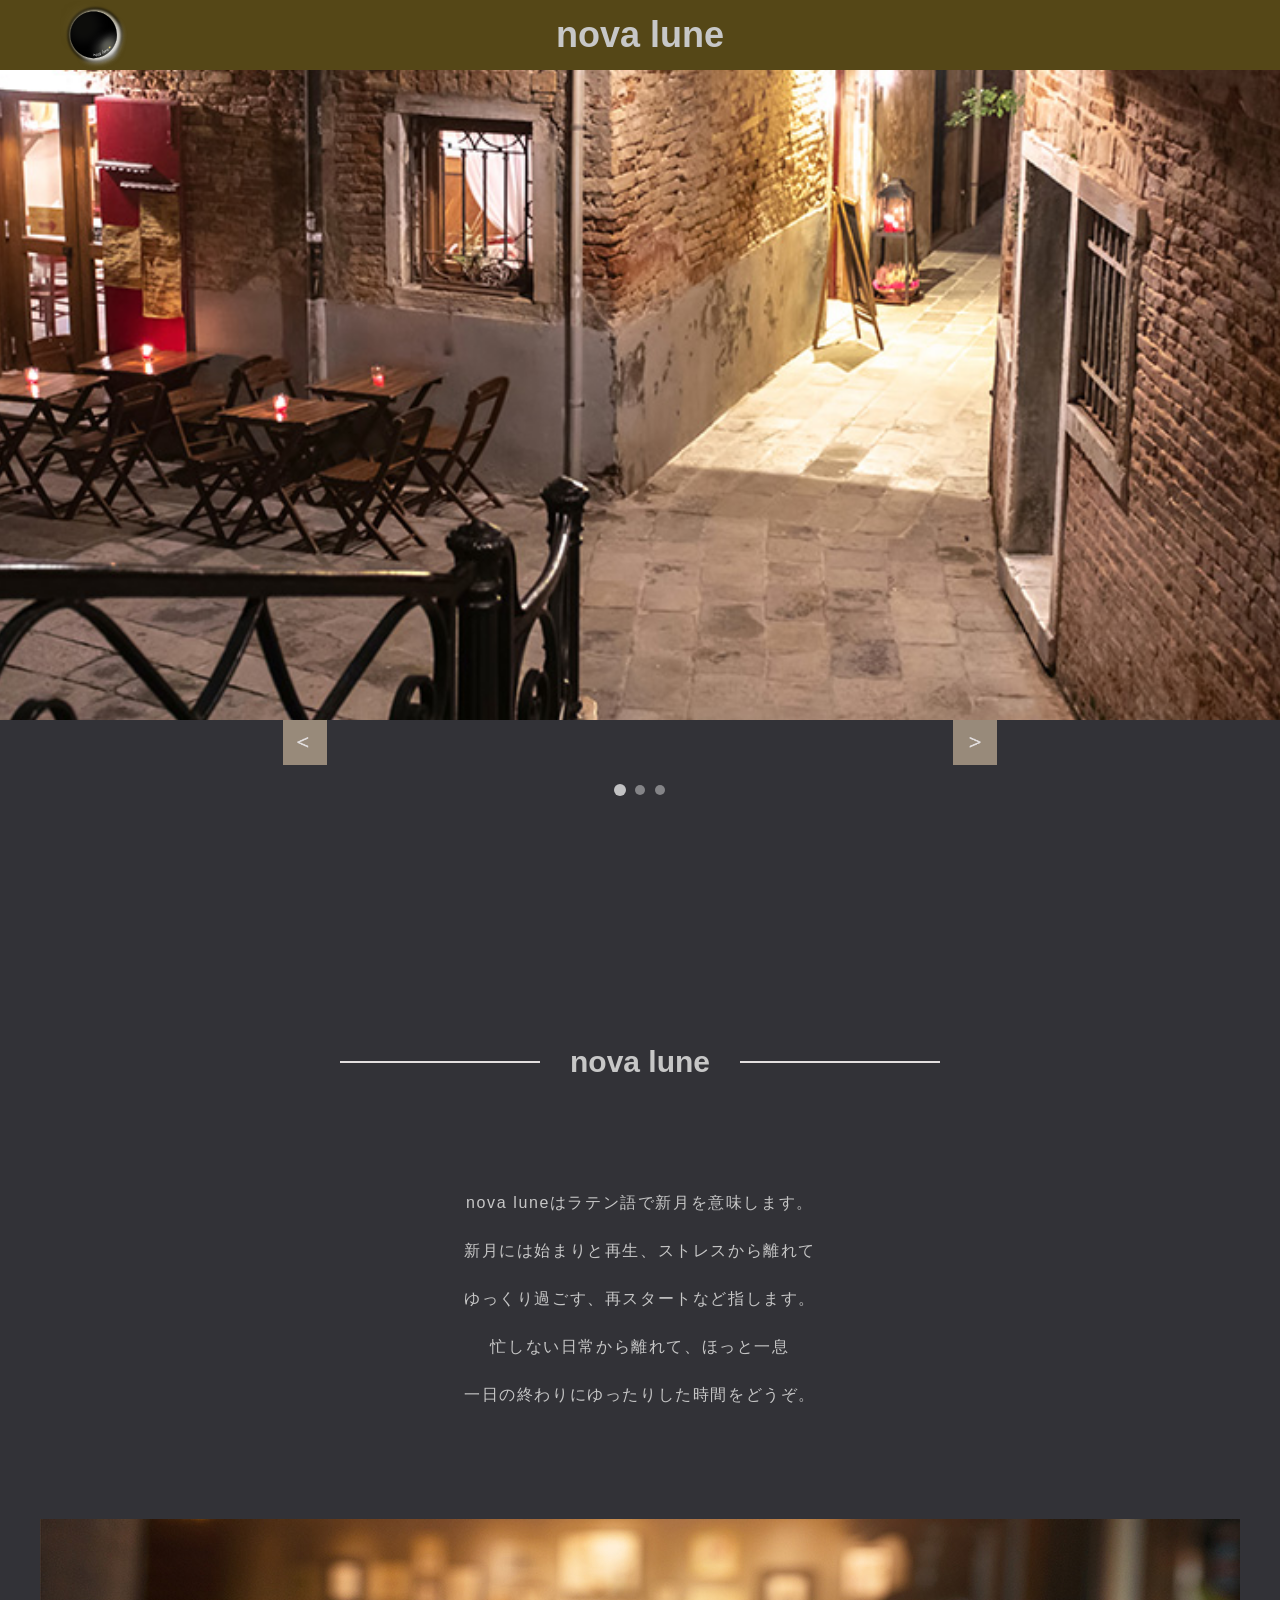
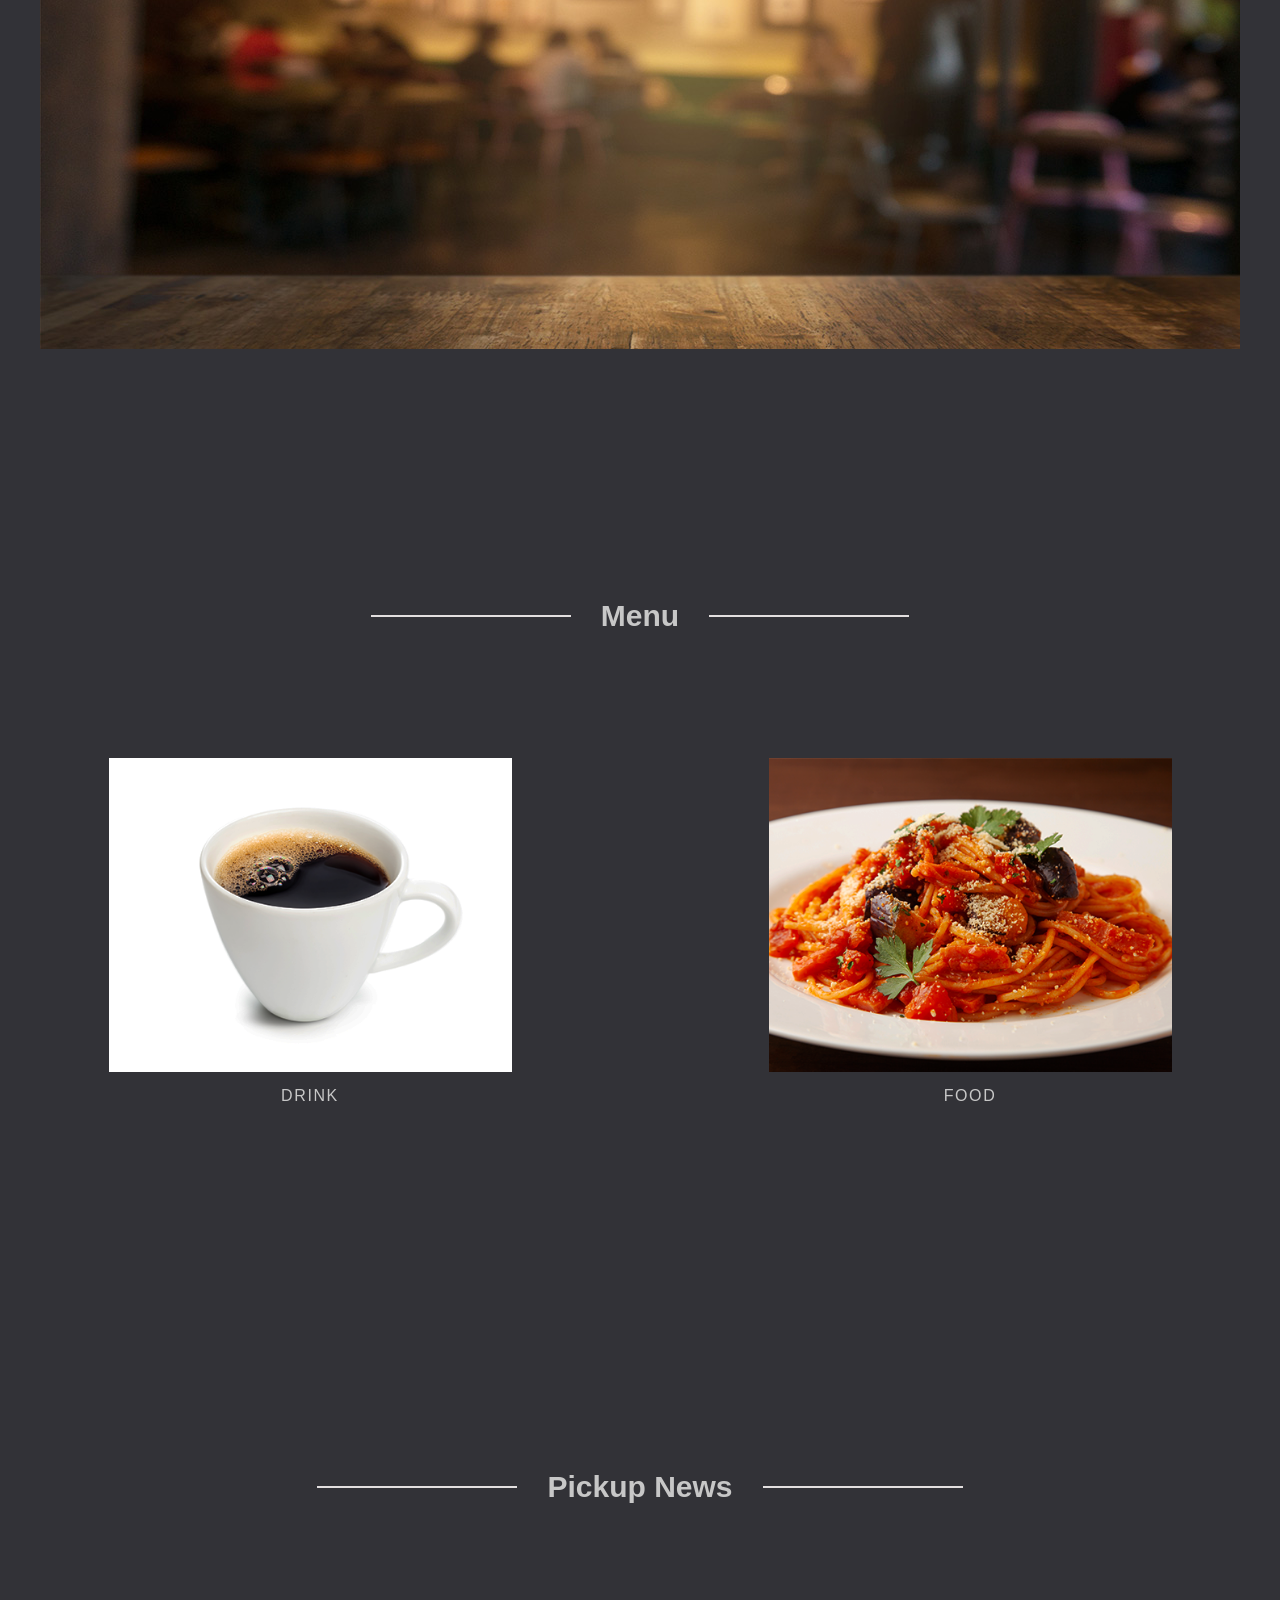
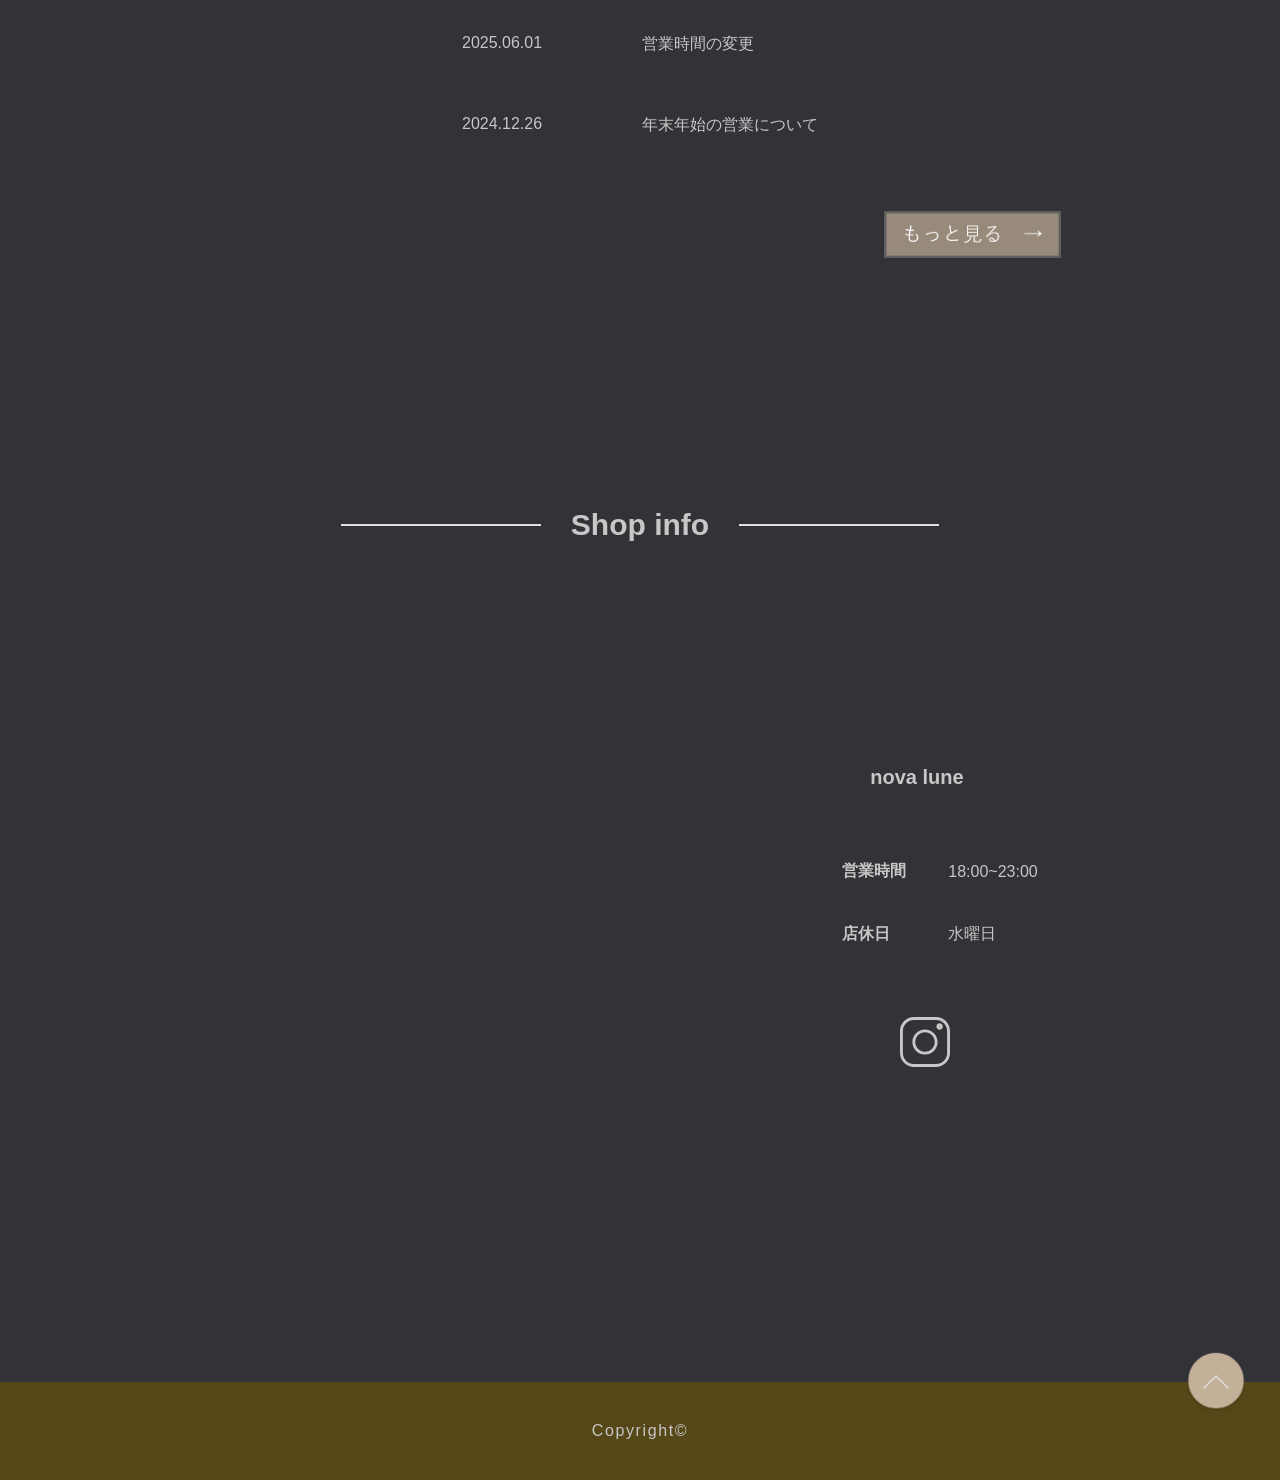
<file: index.html>
<!DOCTYPE html>
<html lang="ja">

<head>
    <meta charset="UTF-8">
    <meta name="viewport" content="width=device-width, initial-scale=1.0">
    <title>nova lune</title>
    <link rel="stylesheet" href="css/style.css">
    <link rel="icon" href="img/favicon.png" type="image/png">
</head>

<body class="top">
    <header>
        <section class="header-top">
            <div class="header">
                <div class="logo">
                    <img src="img/logo.svg" alt="nova luneロゴ">
                </div>
                <h1>nova lune</h1>
            </div>
        </section>
    </header>
    <main>
        <div class="slider">
            <div class="slides">
                <img src="img/main_2.jpg" class="slide active">
                <img src="img/main-top2.jpg" class="slide">
                <img src="img/main-top3-new.jpg" class="slide">
            </div>
        </div>
        <div class="slider-controls">
            <div class="navigation">
                <img class="hover-zoom prev" src="img/btn.down.png" alt="前へ">
                <img class="hover-zoom next" src="img/btn.up.png" alt="次へ">
            </div>
            <div class="dots">
                <span class="dot active"></span>
                <span class="dot"></span>
                <span class="dot"></span>
            </div>
        </div>


        <section class="about-top">
            <div class="containar">
                <h2 class="line-tittle">nova lune</h2>

                <p>nova luneはラテン語で新月を意味します。<span class="pc-br"><br></span>
                    新月には始まりと再生、ストレスから離れて<span class="pc-br"><br></span>
                    ゆっくり過ごす、再スタートなど指します。<span class="pc-br"><br></span>

                    忙しない日常から離れて、ほっと一息<span class="pc-br"><br></span>
                    一日の終わりにゆったりした時間をどうぞ。
                </p>
                <div class="carousel">
                    <img src="img/main_3.jpg" alt="店内イメージ">
                </div>
            </div>
        </section>
        <section class="menu-top">
            <div class="containar">
                <h2 class="line-tittle">Menu</h2>
                <div class="menu-list">
                    <div class="menu_item">
                        <a href="menu-drink.html" class="text">
                            <img class="menu-img hover-zoom" src="img/menu（加工後）/coffe.png" alt="ブレンドコーヒー">
                            <p class="menu-name">DRINK</p>
                        </a>
                    </div>
                    <div class="menu_item">
                        <a href="menu-food.html" class="text">
                            <img class="menu-img hover-zoom" src="img/menu（加工後）/t_n_p.png" alt="トマトとナスのパスタ">
                            <p class="menu-name">FOOD</p>
                        </a>
                    </div>
                </div>

            </div>
        </section>
        <section class="news-top">
            <div class="containar">
                <div class="news">
                    <h2 class="line-tittle">Pickup News</h2>
                    <dl class="news-list">
                        <div class="news-item">
                            <dt class="news-date">2025.06.01</dt>
                            <dd class="news-main"><a href="news_2025.06.01.html" class="text">営業時間の変更</a></dd>
                        </div>
                        <div class="news-item">
                            <dt class="news-date">2024.12.26</dt>
                            <dd class="news-main"><a href="news_2024.12.26.html" class="text">年末年始の営業について</a></dd>
                        </div>
                    </dl>
                    <div class="btn">
                        <a href="news_all.html"><img class="news-btn hover-zoom" src="img/btn.png" alt="もっと見る"></a>
                    </div>
                </div>
            </div>
        </section>
        <section class="info">
            <div class="containar">
                <h2 class="line-tittle">Shop info</h2>
                <div class="info-box">
                    <iframe
                        src="https://www.google.com/maps/embed?pb=!1m18!1m12!1m3!1d6647.806494370486!2d130.41490567533253!3d33.581861273337786!2m3!1f0!2f0!3f0!3m2!1i1024!2i768!4f13.1!3m3!1m2!1s0x354191bb3904da7f%3A0x27709d0ab25916c0!2z77yu77yv77y277yh!5e0!3m2!1sja!2sjp!4v1755229357069!5m2!1sja!2sjp"
                        width="500" height="500" style="border:0;" allowfullscreen="" loading="lazy"
                        referrerpolicy="no-referrer-when-downgrade"></iframe>

                    <div class="info-text">
                        <h3>nova lune</h3>
                        <table>
                            <tr>
                                <th>営業時間</th>
                                <td>18:00~23:00</td>
                            </tr>
                            <tr>
                                <th>店休日</th>
                                <td>水曜日</td>
                            </tr>
                        </table>
                        <div class="insta hover-zoom">
                            <a href="#"><img src="img/insta.aicon.svg" alt="インスタグラムのアイコン"></a>
                        </div>
                    </div>
                </div>
            </div>
        </section>
    </main>
    <section class="footer-top">
        <div id="btn-top">
            <a href="#">
                <img class="hover-zoom" src="img/btn.top.png" alt="ページトップへ">
            </a>
        </div>
    </section>
    <footer>
        <p class="copyright">Copyright©</p>
    </footer>
<script src="script.js"></script>

</body>

</html>
</file>
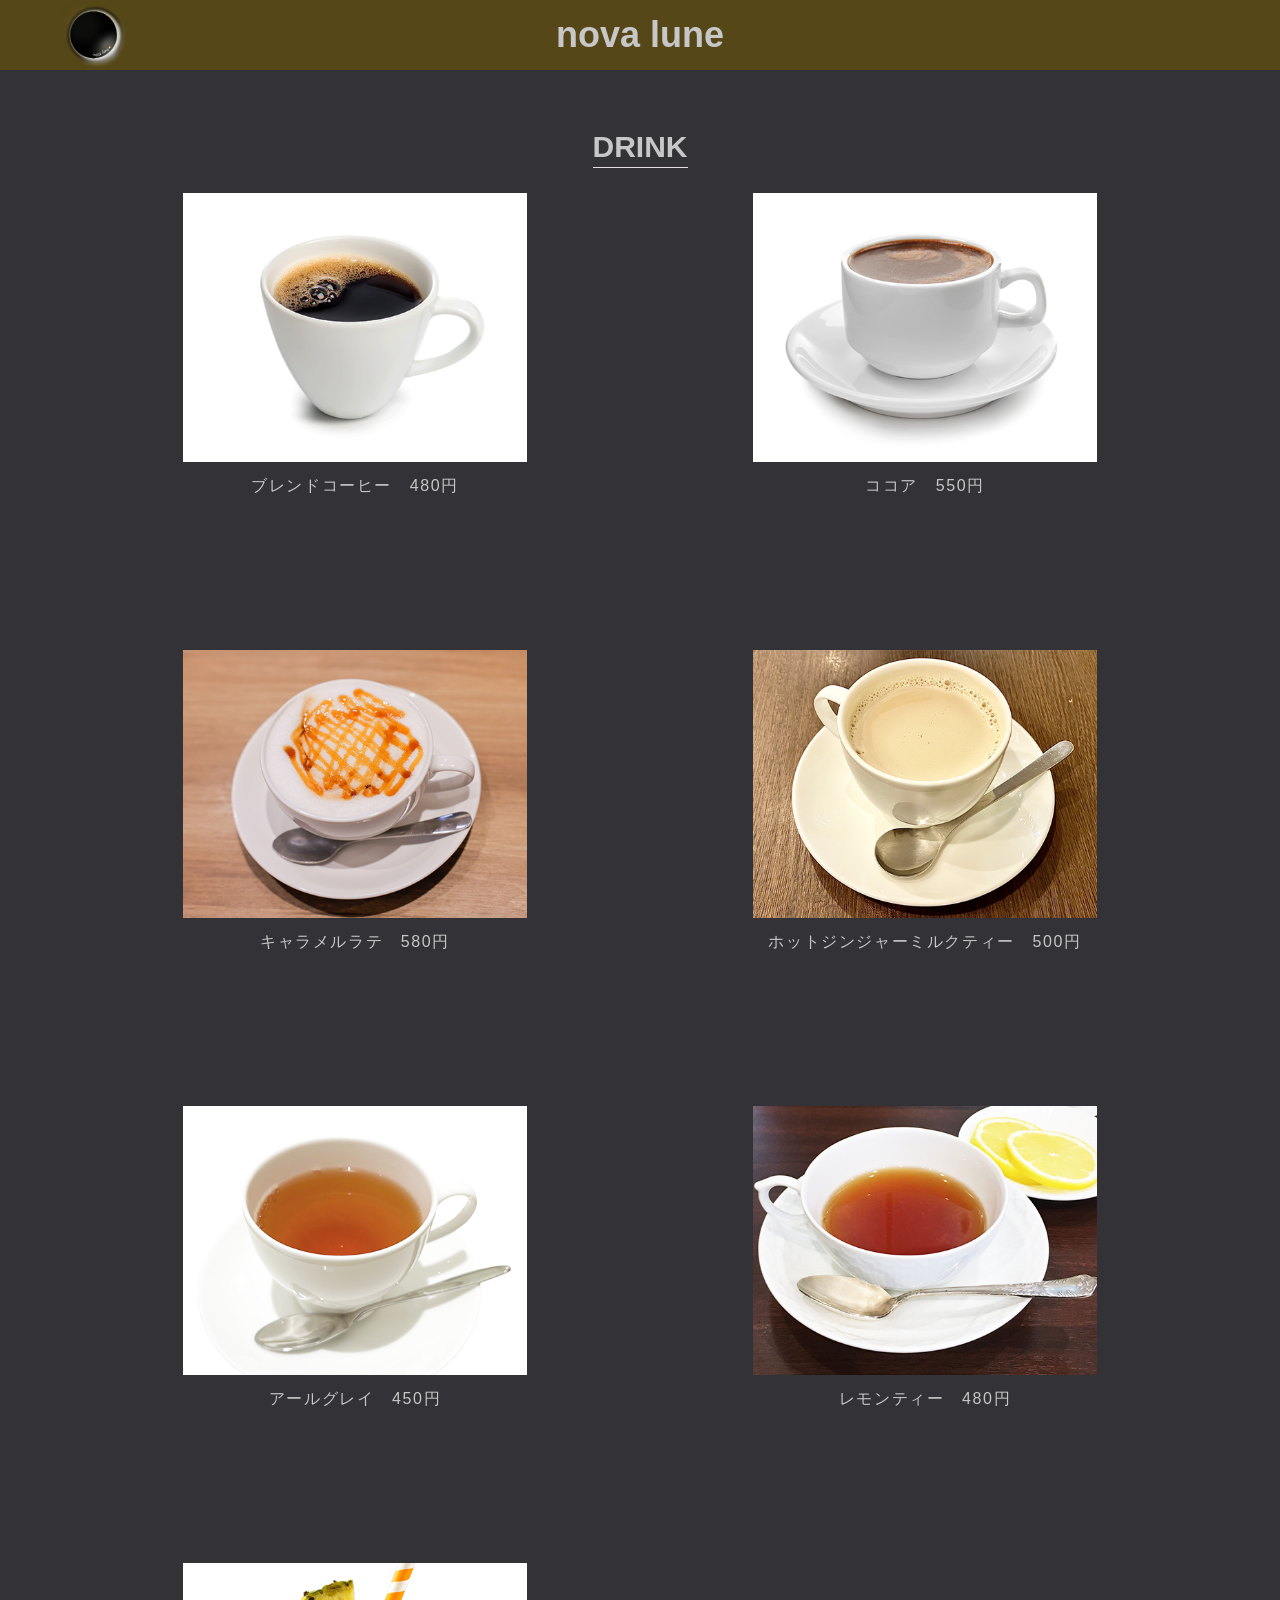
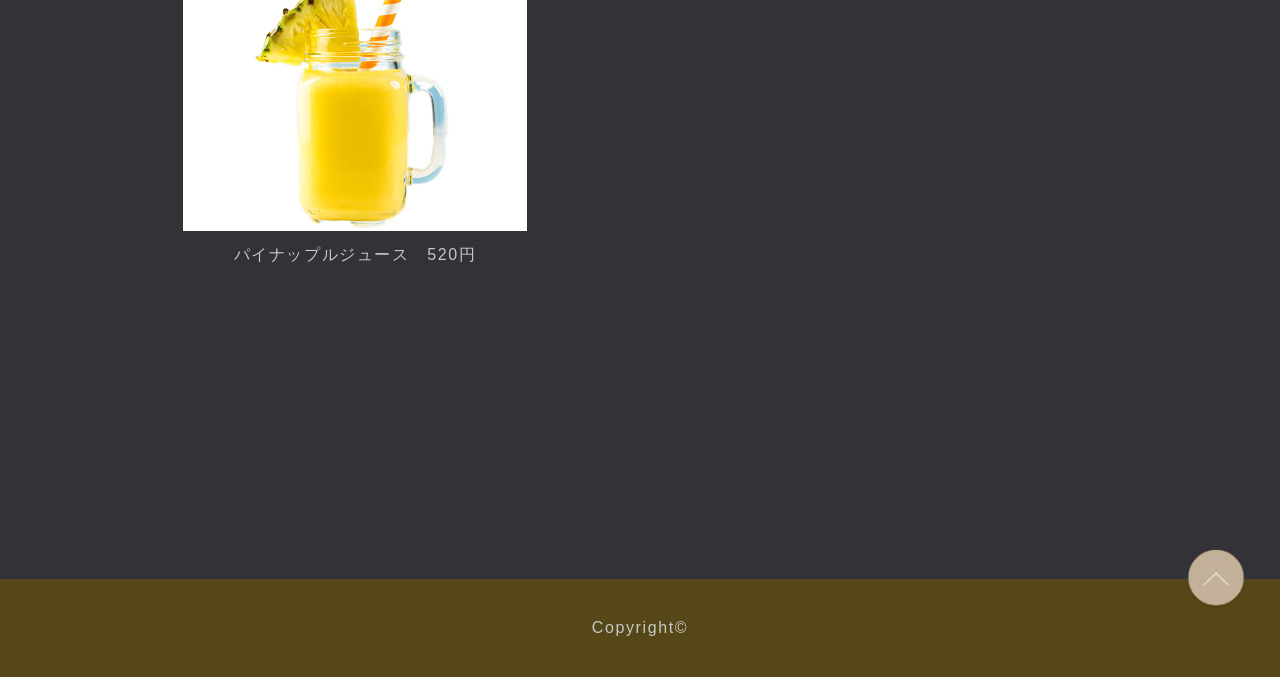
<file: menu-drink.html>
<!DOCTYPE html>
<html lang="ja">

<head>
	<meta charset="UTF-8">
	<meta name="viewport" content="width=device-width, initial-scale=1.0">
	<title>nova lune</title>
	<link rel="stylesheet" href="css/style.css">
	<link rel="icon" href="img/favicon.png" type="image/png">
</head>

<body>
	<header>
		<section>
			<div class="header">
				<div class="logo">
					<a href="index.html">
						<img src="img/logo.svg" alt="nova luneロゴ">
					</a>
				</div>
				<h1>nova lune</h1>
			</div>
		</section>
	</header>
	<main class="content">
		<section>
			<h2>DRINK</h2>
			<div class="menu-list">
				<div class="menu_item">
					<img class="menu-img" src="img/menu（加工後）/coffe.png" alt="ブレンドコーヒー">
					<p class="menu-name">ブレンドコーヒー　480円</p>
				</div>
				<div class="menu_item">
					<img class="menu-img" src="img/menu（加工後）/cocoa.png" alt="ココア">
					<p class="menu-name">ココア　550円</p>
				</div>
				<div class="menu_item">
					<img class="menu-img" src="img/menu（加工後）/calmlate.png" alt="キャラメルラテ">
					<p class="menu-name">キャラメルラテ　580円</p>
				</div>
				<div class="menu_item">
					<img class="menu-img" src="img/menu（加工後）/hot_gin_milk.png" alt="ホットジンジャーミルクティー">
					<p class="menu-name">ホットジンジャーミルクティー　500円</p>
				</div>
				<div class="menu_item">
					<img class="menu-img" src="img/menu（加工後）/earlgrey.png" alt="アールグレイ">
					<p class="menu-name">アールグレイ　450円</p>
				</div>
				<div class="menu_item">
					<img class="menu-img" src="img/menu（加工後）/lemontea.png" alt="レモンティー">
					<p class="menu-name">レモンティー　480円</p>
				</div>
				<div class="menu_item">
					<img class="menu-img" src="img/juice/main-pin.png" alt="パイナップルジュース">
					<p class="menu-name">パイナップルジュース　520円</p>
				</div>
			</div>
		</section>
	</main>
	<section class="footer-top">
		<div id="btn-top">
			<a href="#">
				<img class="hover-zoom" src="img/btn.top.png" alt="ページトップへ">
			</a>
		</div>
	</section>
	<footer>
		<p class="copyright">Copyright©</p>
	</footer>
</body>

</html>
</file>
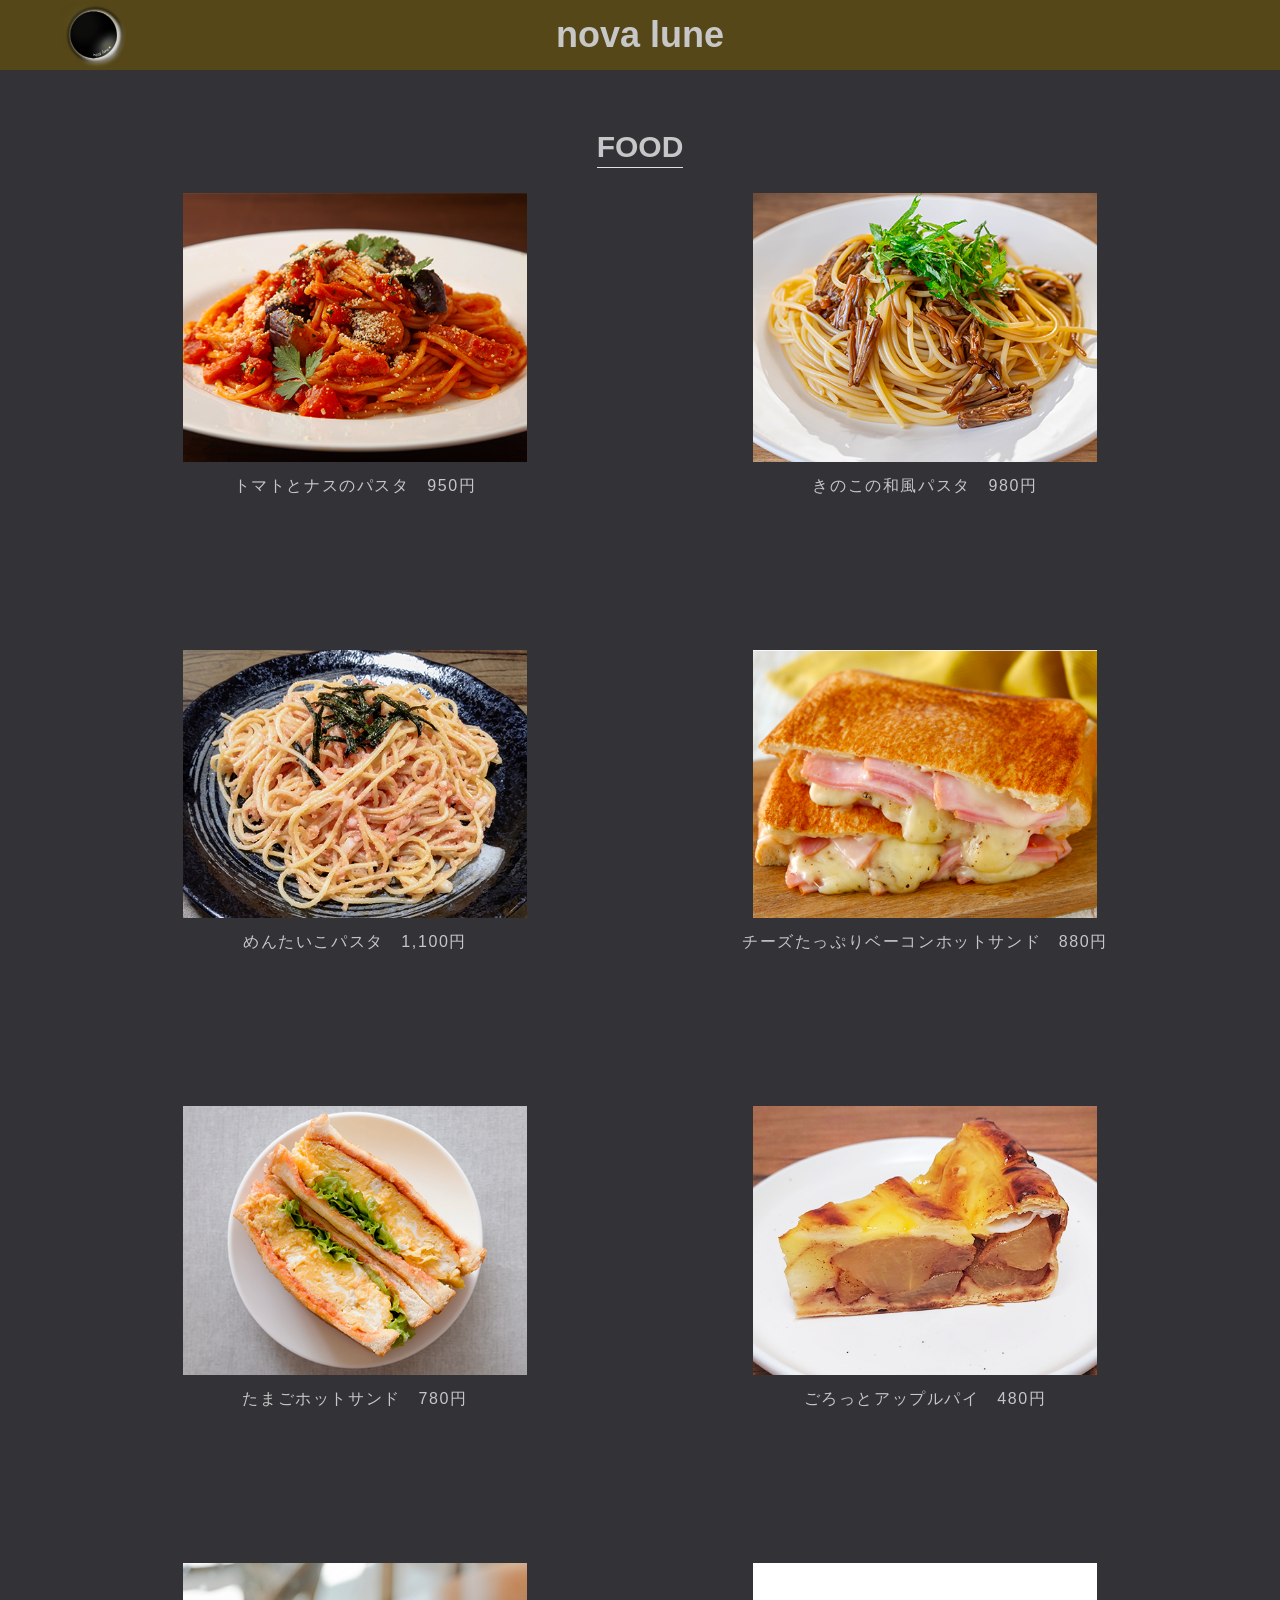
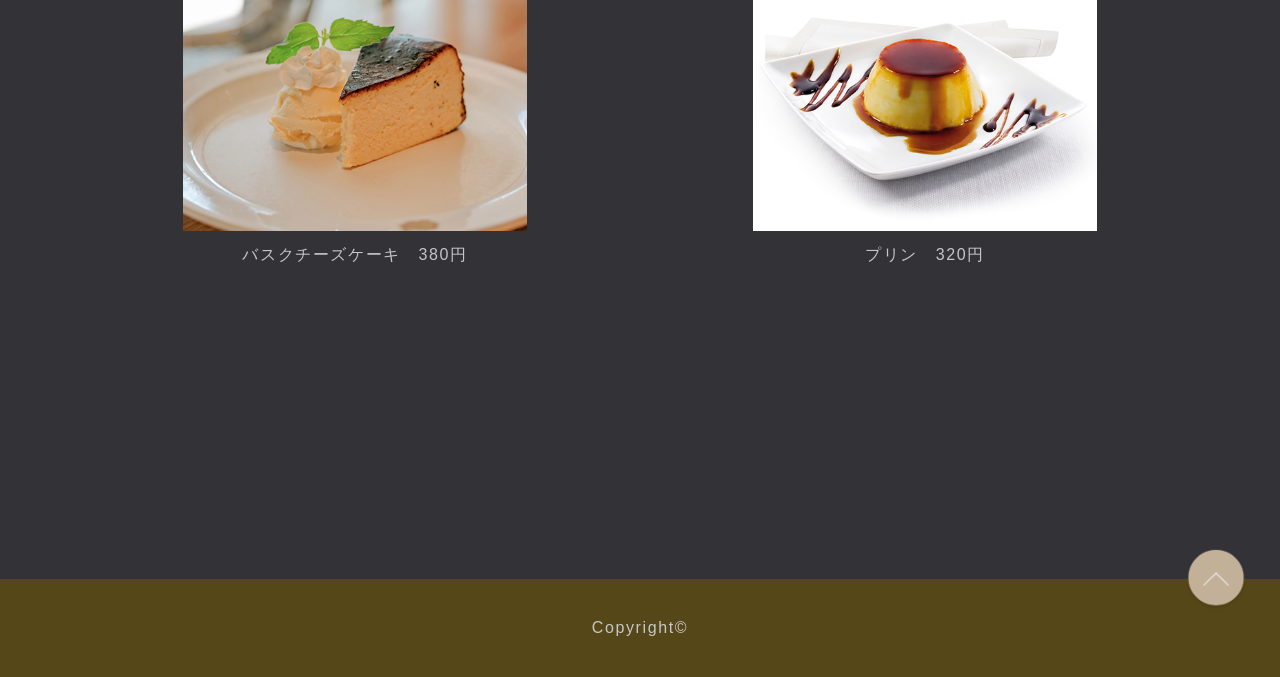
<file: menu-food.html>
<!DOCTYPE html>
<html lang="ja">

<head>
	<meta charset="UTF-8">
	<meta name="viewport" content="width=device-width, initial-scale=1.0">
	<title>nova lune</title>
	<link rel="stylesheet" href="css/style.css">
	<link rel="icon" href="img/favicon.png" type="image/png">
</head>

<body>
	<header>
		<section>
			<div class="header">
				<div class="logo">
					<a href="index.html">
						<img src="img/logo.svg" alt="nova luneロゴ">
					</a>
				</div>
				<h1>nova lune</h1>
			</div>
		</section>
	</header>
	<main class="content">
		<section>
			<h2>FOOD</h2>
			<div class="menu-list">
				<div class="menu_item">
					<img class="menu-img" src="img/menu（加工後）/t_n_p.png" alt="トマトとナスのパスタ">
					<p class="menu-name">トマトとナスのパスタ　950円</p>
				</div>
				<div class="menu_item">
					<img class="menu-img" src="img/menu（加工後）/k_w_p.png" alt="きのこの和風パスタ">
					<p class="menu-name">きのこの和風パスタ　980円</p>
				</div>
				<div class="menu_item">
					<img class="menu-img" src="img/menu（加工後）/mt_p.png" alt="めんたいこパスタ">
					<p class="menu-name">めんたいこパスタ　1,100円</p>
				</div>
				<div class="menu_item">
					<img class="menu-img" src="img/menu（加工後）/c_b_hot_s.png" alt="チーズたっぷりベーコンホットサンド">
					<p class="menu-name">チーズたっぷりベーコンホットサンド　880円</p>
				</div>
				<div class="menu_item">
					<img class="menu-img" src="img/menu（加工後）/t_hot_s.png" alt="たまごホットサンド">
					<p class="menu-name">たまごホットサンド　780円</p>
				</div>
				<div class="menu_item">
					<img class="menu-img" src="img/menu（加工後）/applepai.png" alt="ごろっとアップルパイ">
					<p class="menu-name">ごろっとアップルパイ　480円</p>
				</div>
				<div class="menu_item">
					<img class="menu-img" src="img/menu（加工後）/cheese_cake.png" alt="バスクチーズケーキ"></dt>
					<p class="menu-name">バスクチーズケーキ　380円</p>
				</div>
				<div class="menu_item">
					<img class="menu-img" src="img/menu（加工後）/prin.png" alt="プリン">
					<p class="menu-name">プリン　320円</p>
				</div>

			</div>
		</section>
	</main>

	<section class="footer-top">
		<div id="btn-top">
			<a href="#">
				<img class="hover-zoom" src="img/btn.top.png" alt="ページトップへ">
			</a>
		</div>
	</section>
	<footer>
		<p class="copyright">Copyright©</p>
	</footer>
</body>

</html>
</file>
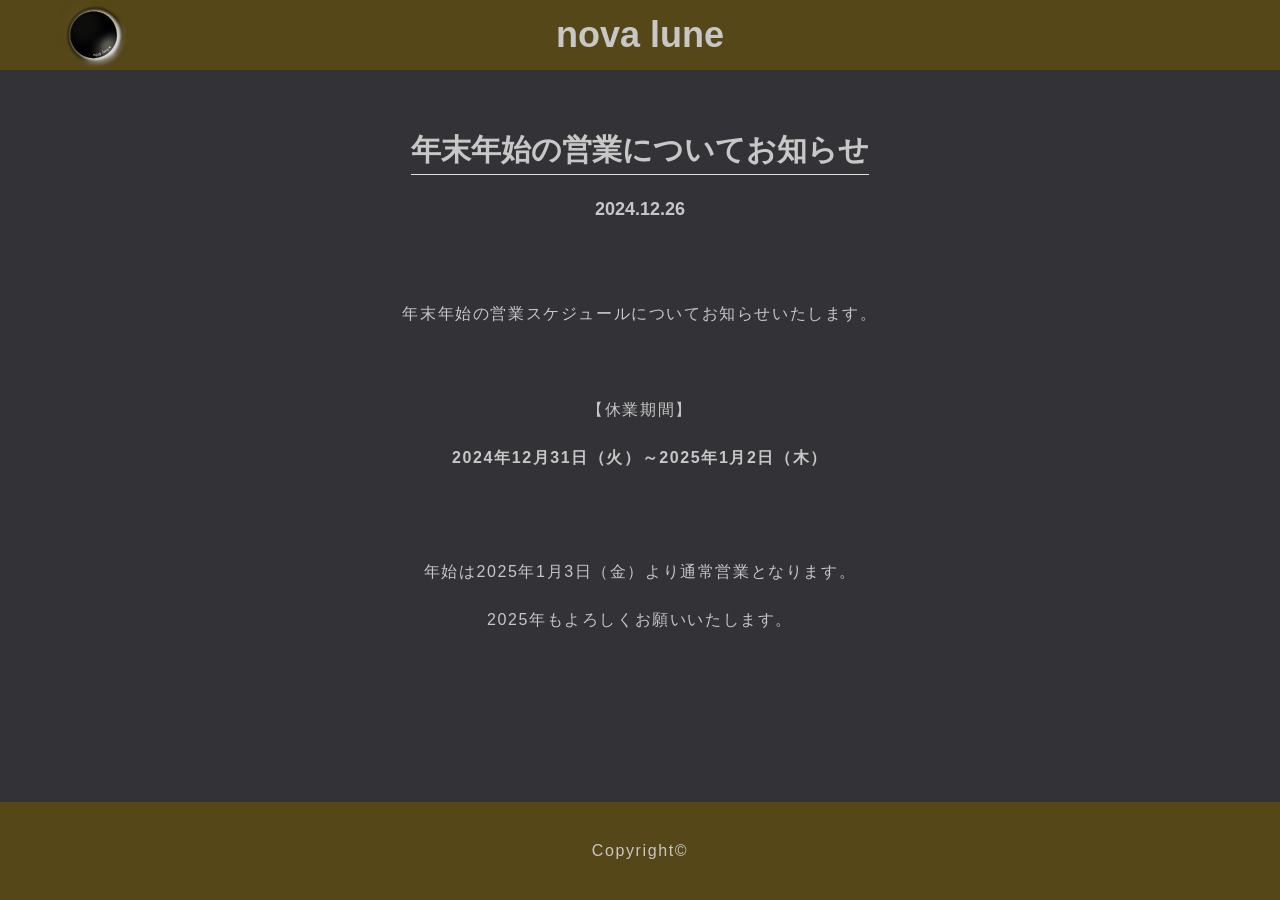
<file: news_2024.12.26.html>
<!DOCTYPE html>
<html lang="ja">

<head>
	<meta charset="UTF-8">
	<meta name="viewport" content="width=device-width, initial-scale=1.0">
	<title>nova lune</title>
	<link rel="stylesheet" href="css/style.css">
	<link rel="icon" href="img/favicon.png" type="image/png">
</head>

<body>
	<header>
		<section>
			<div class="header">
				<div class="logo">
					<a href="index.html">
						<img src="img/logo.svg" alt="nova luneロゴ">
					</a>
				</div>
				<h1>nova lune</h1>
			</div>
		</section>
	</header>
	<main class="content">
		<h2>年末年始の営業についてお知らせ</h2>
		<h4>2024.12.26</h4>
		<p class="news-text">年末年始の営業スケジュールについてお知らせいたします。</p>
		<br>
		<p class="news-text">【休業期間】
			<br><span class="bold">2024年12月31日（火）～2025年1月2日（木）</span>
		</p>
		<br>
		<br>
		<p class="news-text">年始は2025年1月3日（金）より通常営業となります。<span class="pc-br"><br></span>
			2025年もよろしくお願いいたします。</p>
	</main>
	<footer>
		<p class="copyright">Copyright©</p>
	</footer>
</body>

</html>
</file>
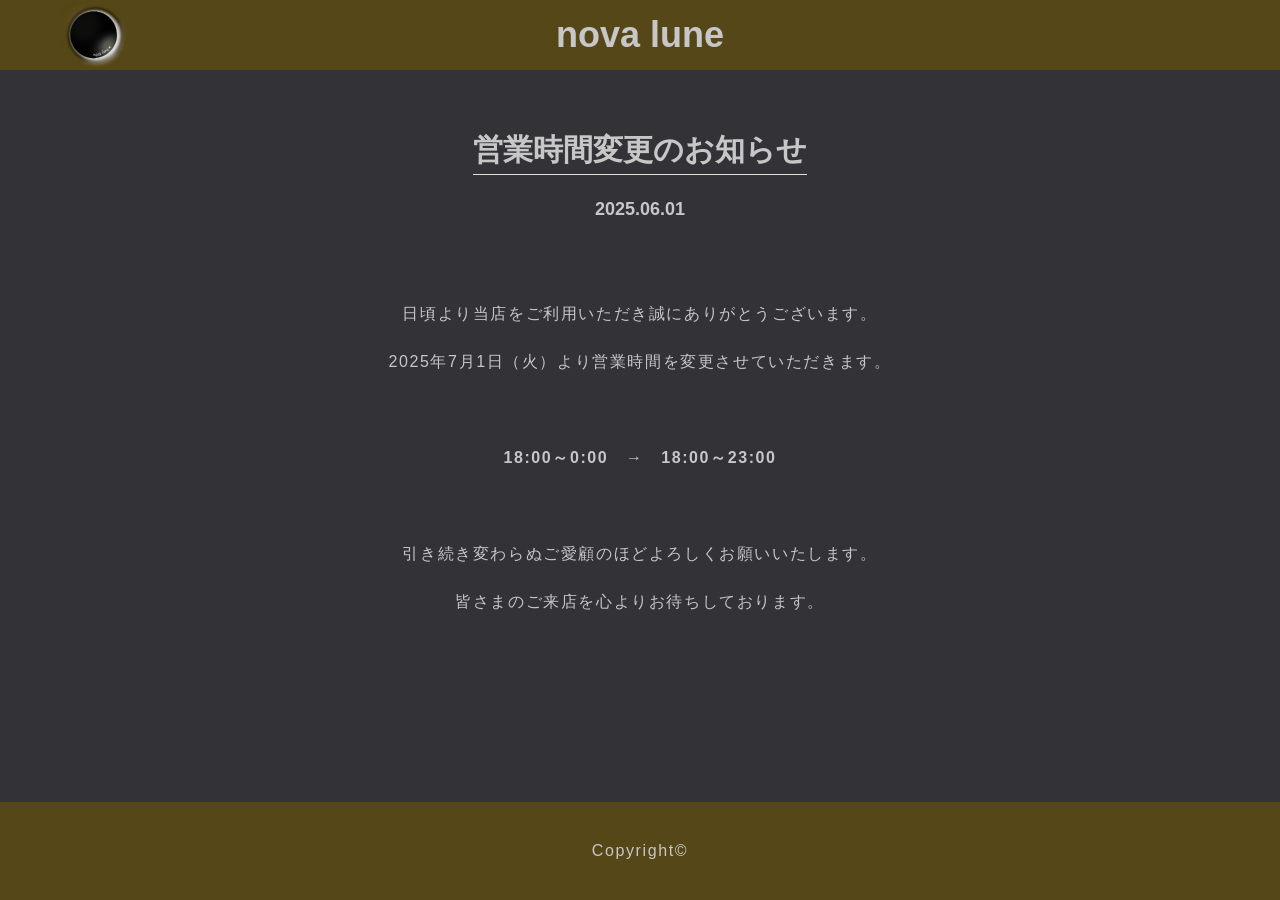
<file: news_2025.06.01.html>
<!DOCTYPE html>
<html lang="ja">

<head>
	<meta charset="UTF-8">
	<meta name="viewport" content="width=device-width, initial-scale=1.0">
	<title>nova lune</title>
	<link rel="stylesheet" href="css/style.css">
	<link rel="icon" href="img/favicon.png" type="image/png">
</head>

<body>
	<header>
		<section>
			<div class="header">
				<div class="logo">
					<a href="index.html">
						<img src="img/logo.svg" alt="nova luneロゴ">
					</a>
				</div>
				<h1>nova lune</h1>
			</div>
		</section>
	</header>
	<main class="content">
		<h2>営業時間変更のお知らせ</h2>
		<h4>2025.06.01</h4>
		<p class="news-text">日頃より当店をご利用いただき誠にありがとうございます。<span class="pc-br"><br></span>
			2025年7月1日（火）より営業時間を変更させていただきます。</p>
		<br>
		<p class="news-text"><span class="bold">18:00～0:00　→　18:00～23:00</span></p>
		<br>
		<p class="news-text">引き続き変わらぬご愛顧のほどよろしくお願いいたします。<span class="pc-br"><br></span>
			皆さまのご来店を心よりお待ちしております。</p>
	</main>
	<footer>
		<p class="copyright">Copyright©</p>
	</footer>
</body>

</html>
</file>
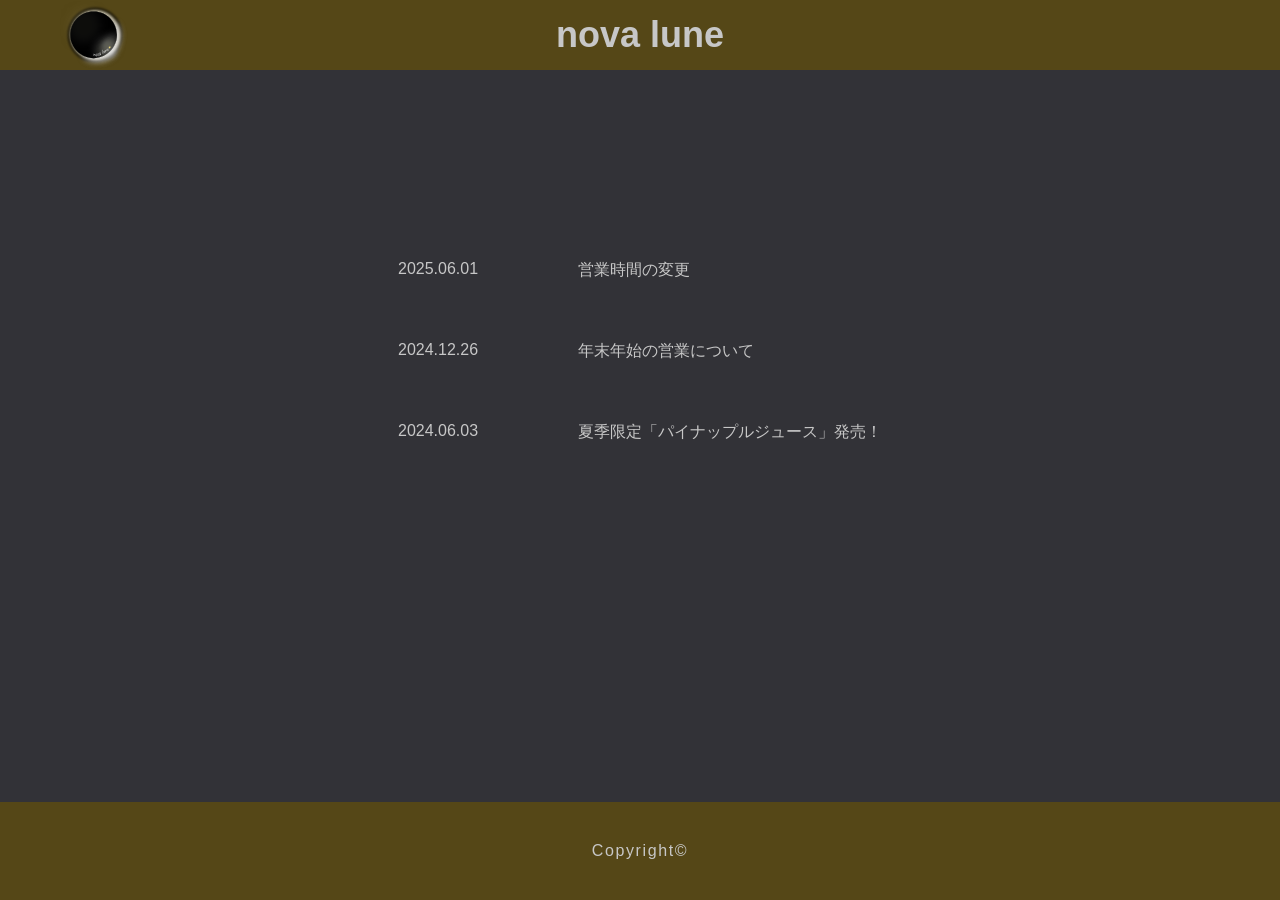
<file: news_all.html>
<!DOCTYPE html>
<html lang="ja">

<head>
    <meta charset="UTF-8">
    <meta name="viewport" content="width=device-width, initial-scale=1.0">
    <title>nova lune</title>
    <link rel="stylesheet" href="css/style.css">
    <link rel="icon" href="img/favicon.png" type="image/png">
</head>

<body>
    <header>
        <section>
            <div class="header">
                <div class="logo">
                    <a href="index.html">
                        <img src="img/logo.svg" alt="nova luneロゴ">
                    </a>
                </div>
                <h1>nova lune</h1>
            </div>
        </section>
    </header>
    <main class="content">
        <section class="news-top">
            <div class="containar-news">
                <div class="news">
                    <dl class="news-list">
                        <div class="news-item">
                            <dt class="news-date">2025.06.01</dt>
                            <dd class="news-main"><a href="news_2025.06.01.html" class="text">営業時間の変更</a></dd>
                        </div>

                        <div class="news-item">
                            <dt class="news-date">2024.12.26</dt>
                            <dd class="news-main"><a href="news_2024.12.26.html" class="text">年末年始の営業について</a></dd>
                        </div>

                        <div class="news-item">
                            <dt class="news-date">2024.06.03</dt>
                            <dd class="news-main"><a href="news_pnpl_juice.html" class="text">夏季限定「パイナップルジュース」発売！</a>
                            </dd>
                        </div>
                    </dl>
                </div>
            </div>
        </section>
    </main>
    <footer>
        <p class="copyright">Copyright©</p>
    </footer>
</body>

</html>
</file>
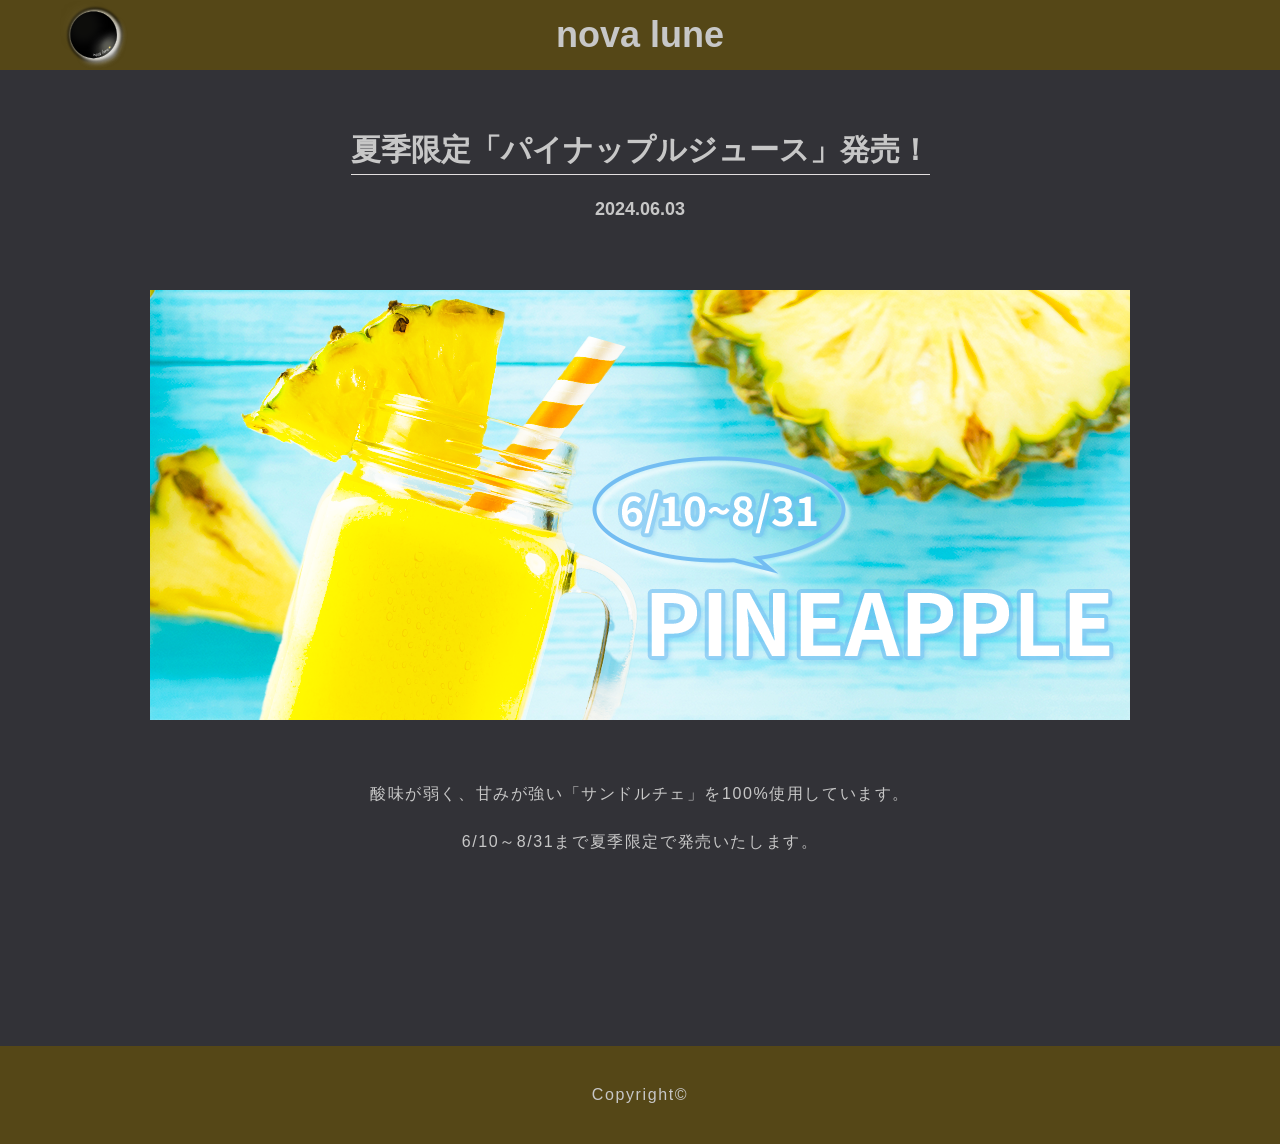
<file: news_pnpl_juice.html>
<!DOCTYPE html>
<html lang="ja">

<head>
	<meta charset="UTF-8">
	<meta name="viewport" content="width=device-width, initial-scale=1.0">
	<title>nova lune</title>
	<link rel="stylesheet" href="css/style.css">
	<link rel="icon" href="img/favicon.png" type="image/png">
</head>

<body>
	<header>
		<section>
			<div class="header">
				<div class="logo">
					<a href="index.html">
						<img src="img/logo.svg" alt="nova luneロゴ">
					</a>
				</div>
				<h1>nova lune</h1>
			</div>
		</section>
	</header>
	<main class="content">
		<h2>夏季限定「パイナップルジュース」発売！</h2>
		<h4>2024.06.03</h4>
		<div class="pnpl_juice">
			<img class="pnpl_juice-img" src="img/juice/pnpl_juice.png" alt="パイナップルジュースの広告">
			<p class="pnp-text">酸味が弱く、甘みが強い「サンドルチェ」を100%使用しています。<span class="pc-br"><br></span>
				6/10～8/31まで夏季限定で発売いたします。
			</p>
		</div>
	</main>
	<footer>
		<p class="copyright">Copyright©</p>
	</footer>
</body>

</html>
</file>
<file: css/style.css>
body{
    margin: 0;
    padding: 0;
    box-sizing: border-box;
    color: #C7C7C7;
    background-color: #323237;
    min-height: 100vh;
    display: flex;
    flex-direction: column;
    font-family: "Hiragino kaku Gothic ProN","ヒラギノ角ゴ ProN","Yugothic","游ゴシック",Yugothic,"メイリオ",Meiryo,sans-serif;
}


h1,h2,h3,p,dl,dt,dd,table,tr,th,td{
    margin: 0;
    padding: 0;
}

h1{
    font-size: 36px;
    margin: 0 auto;
    text-align: center;
}
.containar{
    padding-top: 250px;
}
main{
    padding-top: 80px;
}
body.top main{
    padding-top: 0;
}

img{
    max-width: 100%;
    height: auto;
    display: block;
    margin: 0 auto;
    background-size: cover;
    background-position: center;
}

header{
    background-color:#554717;
    position: fixed;
    top: 0;
    left: 0;
    width: 100%;
    z-index: 1000;
}
main.content{
    padding: 80px 20px;
}
.header{
    display: flex;
    align-items: center;
    position: relative;
}
.header h1{
    position: absolute;
    left: 50%;
    transform: translateX(-50%);
    margin: 0;
}

.header .logo{
    width: 70px;
    height: 70px;
    text-align: left;
    margin-left: 60px;
}
.hover-zoom{
    transition: transform 0.3s ease;/*変化をなめらかにする。変化にかかる時間は0.3秒。
    「ease」は、動き方（最初と最後ゆっくり）*/
}
.top .hover-zoom:hover{
    transform: scale(1.05);/*要素の拡大・縮小 1=元のサイズ 1.05=105% 0.9=90%
    scaleはレイアウトを崩さない、他の要素を押しのけない*/
}
.slider{
    position: relative;
    width: 100%;
    height: 80vh;
    overflow: hidden;
}
.slides{
    position: relative;
    height: 100%;
}
.slide{
    position: absolute;
    width: 100%;
    height: 100%;
    object-fit: cover;
    opacity: 0;
    transform: scale(1);
    transition: opacity 1.2s ease , transform 6s ease;
}
.slide.active{
    opacity: 1;
    transform: scale(1.07);
}
.slider-controls{
    display: flex;
    flex-direction: column;
    align-items: center;
    gap:20px;
}

.navigation{
    width: 100%;
    display: flex;
    justify-content: center;
    gap: 60px;
}

.navigation img{
    width: 3.5%;
    height: auto;
    overflow: hidden;
}

.dots{
    display: flex;
    justify-content: center;
    gap:10px;
}
.dot{
    width: 10px;
    height: 10px;
    border-radius: 50%;
    background: rgb(255, 255, 255, 0.4);
    transition: all 0.3s ease;
}
.dot.active{
    background:rgba(255, 255, 255, 0.7);
    transform: scale(1.2);
}

h2{
    font-size: 30px;
    font-weight: bold;
    text-align: center;
}
h2:not(.line-tittle){
    text-align: center;
    border-bottom: 1px solid #E3DFDF;
    display: inline-block;
    padding-top: 50px;
    padding-bottom: 3px;
}
.line-tittle{
    display: flex;
    justify-content: center;/*フレックスアイテム間の左右のスペース*/
    align-items: center;/*フレックスアイテム間の上下の揃え方*/
    padding-bottom: 100px;
    width: 100%; 
    gap:30px;  
}

.line-tittle::before,
.line-tittle::after{
    content: '';
    flex: 1;
    min-width: 30px;
    max-width: 200px;
    height: 2px;
    background: #E3DFDF;
    margin: 0;
}

p{
    text-align: center;
    font-size: 16px;
    padding-bottom: 100px;
    letter-spacing: 0.1em;/*行間*/
    line-height: 3em;/*行の高さ*/
}
.pc-br{
    display: inline;
}

.menu-list{
    display: grid;
    grid-template-columns: repeat(2, 1fr);
    gap: 40px;
    padding-top: 25px;
}
.menu-img{
    width: 65%;
    height: auto;
}
.menu-name{
    text-align: center;
    font-size: 16px;
}
.menu_item{
    text-align: center;
    overflow: hidden;/*hoverした時にはみ出した部分を隠す。写真を額縁に入れるイメージ*/
}

.content{
    max-width: 1100px;
    width: 100%;
    margin: 0 auto;
    text-align: center;
}
.containar-news{
    padding-top: 150px;
}
.news{
    display: flex;
    flex-direction: column;
    align-items: center;
}
.news-list{
    display: flex;
    flex-direction: column;
    text-align: center;
}
.news-item{
    display: flex;
    justify-content: flex-start;
    gap: 5em;
}
.news-date .news-main{
    margin: 0;
    font-size: 1rem;
}
.news-date{
    display: inline-block;
    width: 5em;
    text-align: left;
    margin: 30px 10px;
}
.news-main{
    display: inline-block;
    text-align: left;
    margin: 30px 10px;
}
.news-text{
    text-align: center;
    font-size: 16px;
    letter-spacing: 0.1em;/*行間*/
    line-height: 3em;/*行の高さ*/
    padding-bottom: 30px;
}
.pnpl_juice{
    text-align: center;
}
.pnpl_juice-img{
    max-width: 90%;
    height: auto;
}
.pnp-text{
    margin-top: 50px;
}
a,.text:hover{
    color:#C3B098;
}
a:hover{
    text-decoration: underline;
}
a{
    color: #C7C7C7;
    text-decoration: none;
}
.btn{
    display: block;
    margin-left: auto;
    margin-right: 110px;
    margin-top: 45px;
}
.news-btn{
    width: 45%;
}
h4{
    text-align: center;
    position: static;
    font-size: 18px;
    margin-bottom: 70px;
}
.bold{
    font-weight: 700;
}

.info{
    text-align: center;
}
h3{
    font-size: 20px;
    padding: 50px;
}
.info-box{
    display: flex;
    justify-content: center;
    align-items: center;
    gap: 100px;
    flex-wrap: wrap;
    margin-bottom: 120px;
}

.info-text{
    text-align: left;
}

th,td{
    padding: 20px;
}

.insta{
    width: 50px;
    height: 50px;
    padding-left: 80px;
    padding-top: 50px;
}

.footer-top{
    display: flex;
    justify-content: flex-end;
    position: relative;
    z-index: 2;
    padding: 60px 0;
}
#btn-top{
    width: 5%;
    position: absolute;
    bottom: 0;
    transform: translate(-50%,50%);
    z-index: 10;
}
footer{
    position: relative;
    z-index: 1;
    background-color: #554717;
    margin-top: auto;
}

.copyright{
    text-align: center;
    padding: 25px 0;
}



@media screen and (max-width:768px){
    .containar{
        padding: 30px;
    }
    .content{
        width: 85%;
    }
    h1{
        font-size: 24px;
    }
    h2{
    padding-top: 80px;
    font-size: 22px;
}
h2:not(.line-tittle){
    padding-top: 30px;
}
.line-tittle::before,
.line-tittle::after{
    margin: 0 15px;
}
.line-tittle{
    padding-bottom: 50px;
    gap: 8px;
}
p{
    font-size: 16px;
    text-align: center;
    line-height: 2.2em;
}
.pc-br{
    display: none;
}
.header .logo{
    width: 50px;
    height: 50px;
}
.slider{
    height: 320px;
}
.slides{
    width: 100%;
    height: 100%;
}
.slider-controls{
    display: flex;
    flex-direction: column;
    align-items: center;
    gap:20px;
}
.slide.active{
    height: 320px;
    object-fit: cover;
}
.navigation{
    display: flex;
    gap:70px;
}
.hover-zoom.prev, .hover-zoom.next{
    width: 40px;
    cursor: pointer;
}

h2::before
h2::after{
    max-width: 120px;
}
p.menu-name{
    padding-bottom: 50px;
}
.menu-list{
    grid-template-columns: 1fr;
    justify-items: center;
}
.news{
    display: block;
}
.news-list{
    width: 80%;
    margin: 0 auto;
}
.news-item{
    flex-direction: column;
    gap: 5px;
    margin-bottom: 30px;
}
.news-date{
    width: auto;
    margin: 0;
}
.news-main{
    margin: 0;
}
.containar-news{
    padding: 50px 5px;
}
h4{
    left: 0;
    font-size: 18px;
}
.info-box{
    margin-bottom: 120px;
}
.btn{
    margin-left: auto;
    margin-right: auto;
    display: block;
}
.news-btn{
    width: 50%;
}
.pnpl_juice-img{
    max-width: 90%;
    height: auto;
}
.footer-top{
    padding-bottom: 10px;
    position: relative;
    z-index: 10;
}
#btn-top{
    width: 10%;
}
.copyright{
    padding: 18px 0;
}
}
</file>
